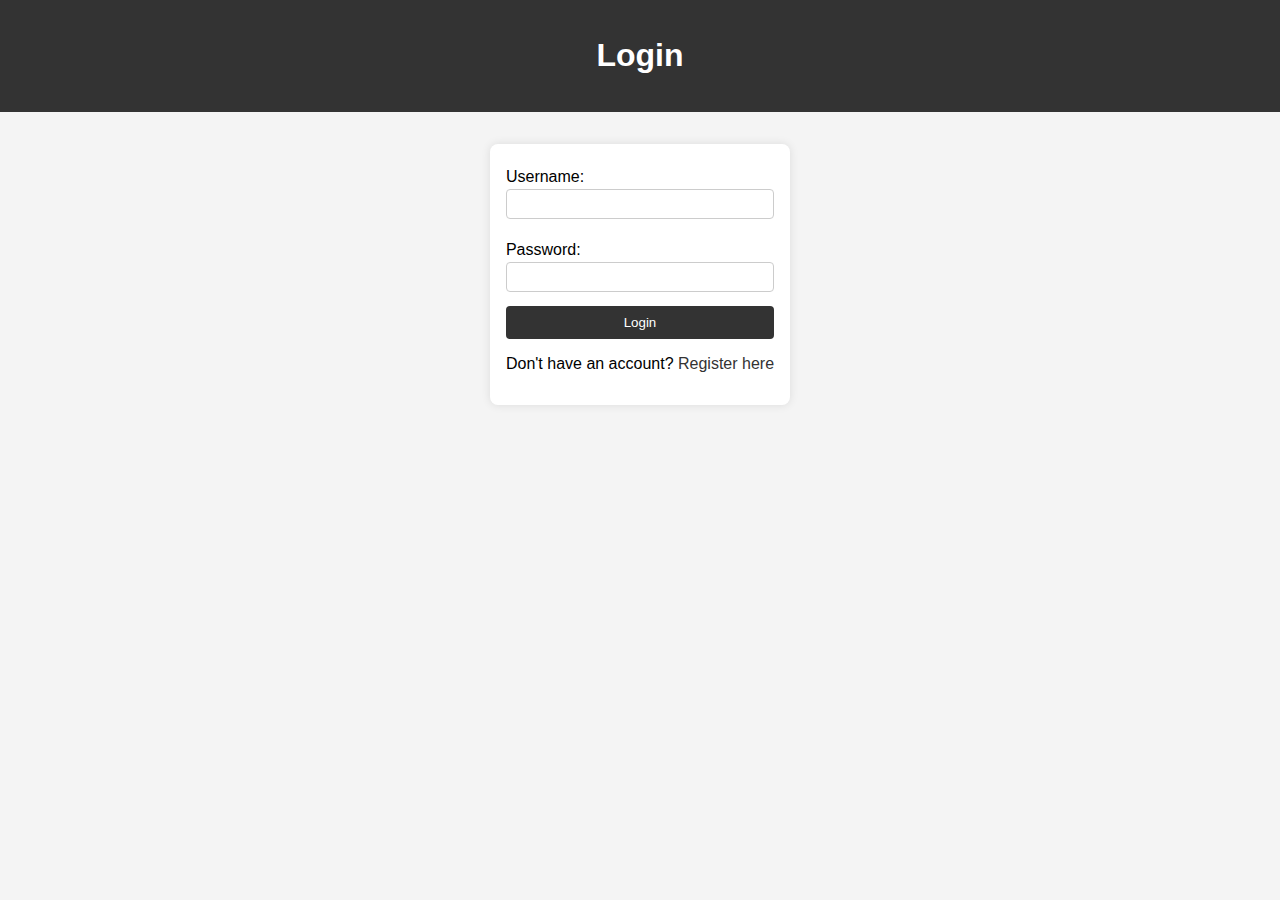
<file: login.html>
<script type="text/javascript">
        var gk_isXlsx = false;
        var gk_xlsxFileLookup = {};
        var gk_fileData = {};
        function filledCell(cell) {
          return cell !== '' && cell != null;
        }
        function loadFileData(filename) {
        if (gk_isXlsx && gk_xlsxFileLookup[filename]) {
            try {
                var workbook = XLSX.read(gk_fileData[filename], { type: 'base64' });
                var firstSheetName = workbook.SheetNames[0];
                var worksheet = workbook.Sheets[firstSheetName];

                // Convert sheet to JSON to filter blank rows
                var jsonData = XLSX.utils.sheet_to_json(worksheet, { header: 1, blankrows: false, defval: '' });
                // Filter out blank rows (rows where all cells are empty, null, or undefined)
                var filteredData = jsonData.filter(row => row.some(filledCell));

                // Heuristic to find the header row by ignoring rows with fewer filled cells than the next row
                var headerRowIndex = filteredData.findIndex((row, index) =>
                  row.filter(filledCell).length >= filteredData[index + 1]?.filter(filledCell).length
                );
                // Fallback
                if (headerRowIndex === -1 || headerRowIndex > 25) {
                  headerRowIndex = 0;
                }

                // Convert filtered JSON back to CSV
                var csv = XLSX.utils.aoa_to_sheet(filteredData.slice(headerRowIndex)); // Create a new sheet from filtered array of arrays
                csv = XLSX.utils.sheet_to_csv(csv, { header: 1 });
                return csv;
            } catch (e) {
                console.error(e);
                return "";
            }
        }
        return gk_fileData[filename] || "";
        }
        </script><!DOCTYPE html>
<html lang="en">
<head>
    <meta charset="UTF-8">
    <meta name="viewport" content="width=device-width, initial-scale=1.0">
    <title>Login</title>
    <link rel="stylesheet" href="styles.css">
</head>
<body>
    <header>
        <h1>Login</h1>
    </header>
    <main>
        <form action="login_process.php" method="post">
            <label for="username">Username:</label>
            <input type="text" id="username" name="username" required>
            <label for="password">Password:</label>
            <input type="password" id="password" name="password" required>
            <button type="submit" name="login">Login</button>
        </form>
        <p>Don't have an account? <a href="register.html">Register here</a></p>
    </main>
</body>
</html>
</file>
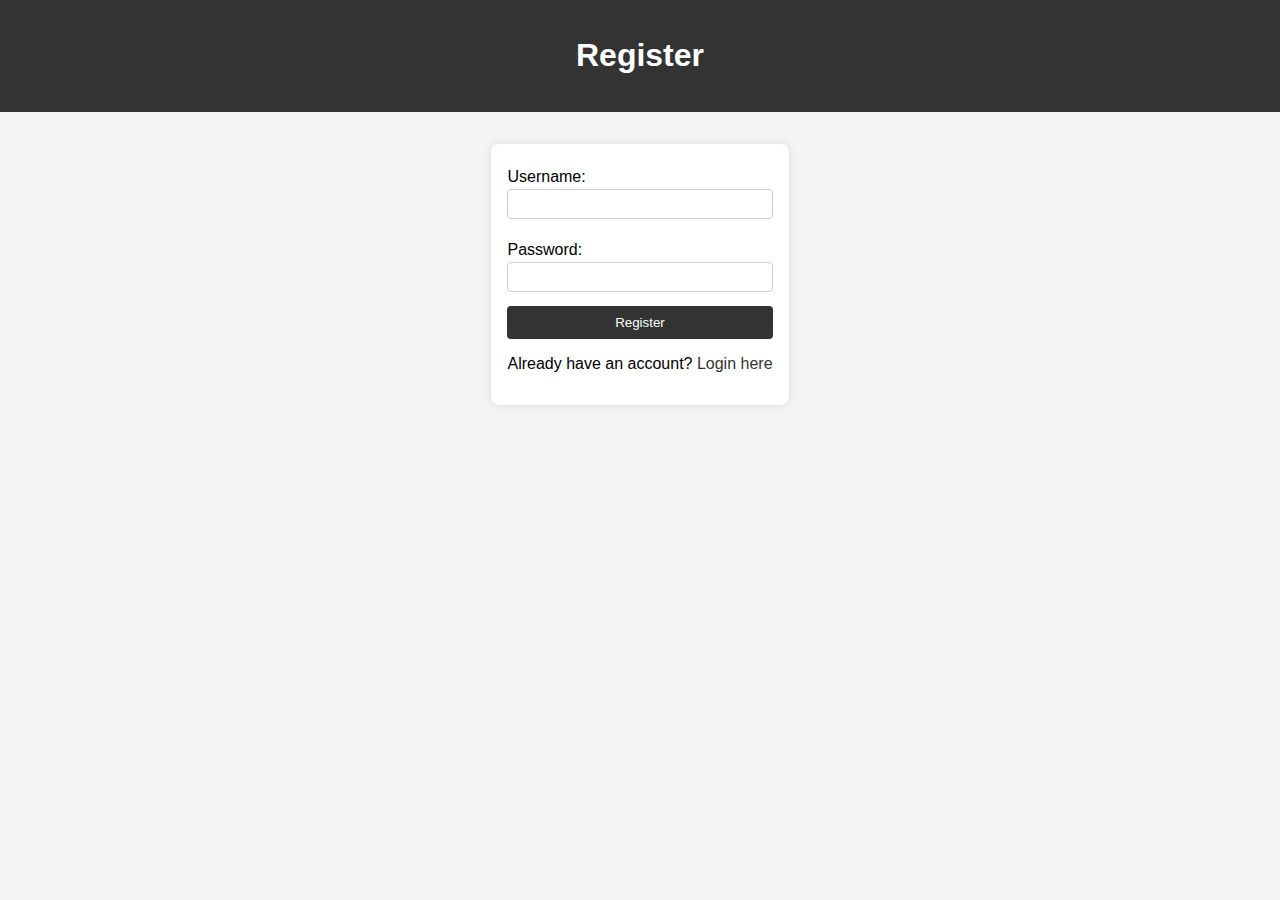
<file: register.html>
<script type="text/javascript">
        var gk_isXlsx = false;
        var gk_xlsxFileLookup = {};
        var gk_fileData = {};
        function filledCell(cell) {
          return cell !== '' && cell != null;
        }
        function loadFileData(filename) {
        if (gk_isXlsx && gk_xlsxFileLookup[filename]) {
            try {
                var workbook = XLSX.read(gk_fileData[filename], { type: 'base64' });
                var firstSheetName = workbook.SheetNames[0];
                var worksheet = workbook.Sheets[firstSheetName];

                // Convert sheet to JSON to filter blank rows
                var jsonData = XLSX.utils.sheet_to_json(worksheet, { header: 1, blankrows: false, defval: '' });
                // Filter out blank rows (rows where all cells are empty, null, or undefined)
                var filteredData = jsonData.filter(row => row.some(filledCell));

                // Heuristic to find the header row by ignoring rows with fewer filled cells than the next row
                var headerRowIndex = filteredData.findIndex((row, index) =>
                  row.filter(filledCell).length >= filteredData[index + 1]?.filter(filledCell).length
                );
                // Fallback
                if (headerRowIndex === -1 || headerRowIndex > 25) {
                  headerRowIndex = 0;
                }

                // Convert filtered JSON back to CSV
                var csv = XLSX.utils.aoa_to_sheet(filteredData.slice(headerRowIndex)); // Create a new sheet from filtered array of arrays
                csv = XLSX.utils.sheet_to_csv(csv, { header: 1 });
                return csv;
            } catch (e) {
                console.error(e);
                return "";
            }
        }
        return gk_fileData[filename] || "";
        }
        </script><!DOCTYPE html>
<html lang="en">
<head>
    <meta charset="UTF-8">
    <meta name="viewport" content="width=device-width, initial-scale=1.0">
    <title>Register</title>
    <link rel="stylesheet" href="styles.css">
</head>
<body>
    <header>
        <h1>Register</h1>
    </header>
    <main>
        <form action="register_process.php" method="post">
            <label for="username">Username:</label>
            <input type="text" id="username" name="username" required>
            <label for="password">Password:</label>
            <input type="password" id="password" name="password" required>
            <button type="submit" name="register">Register</button>
        </form>
        <p>Already have an account? <a href="login.html">Login here</a></p>
    </main>
</body>
</html>
</file>
<file: styles.css>
body {
    font-family: Arial, sans-serif;
    margin: 0;
    padding: 0;
    display: flex;
    flex-direction: column;
    align-items: center;
    background-color: #f4f4f4;
}
header {
    background-color: #333;
    color: white;
    width: 100%;
    text-align: center;
    padding: 1em;
}
nav a {
    color: white;
    text-decoration: none;
    margin: 0 1em;
}
main {
    max-width: 600px;
    margin: 2em auto;
    padding: 1em;
    background: white;
    border-radius: 8px;
    box-shadow: 0 0 10px rgba(0,0,0,0.1);
}
form {
    display: flex;
    flex-direction: column;
}
label {
    margin: 0.5em 0 0.2em;
}
input {
    padding: 0.5em;
    margin-bottom: 1em;
    border: 1px solid #ccc;
    border-radius: 4px;
}
button {
    padding: 0.7em;
    background-color: #333;
    color: white;
    border: none;
    border-radius: 4px;
    cursor: pointer;
}
button:hover {
    background-color: #555;
}
a {
    color: #333;
    text-decoration: none;
}
a:hover {
    text-decoration: underline;
}
</file>
